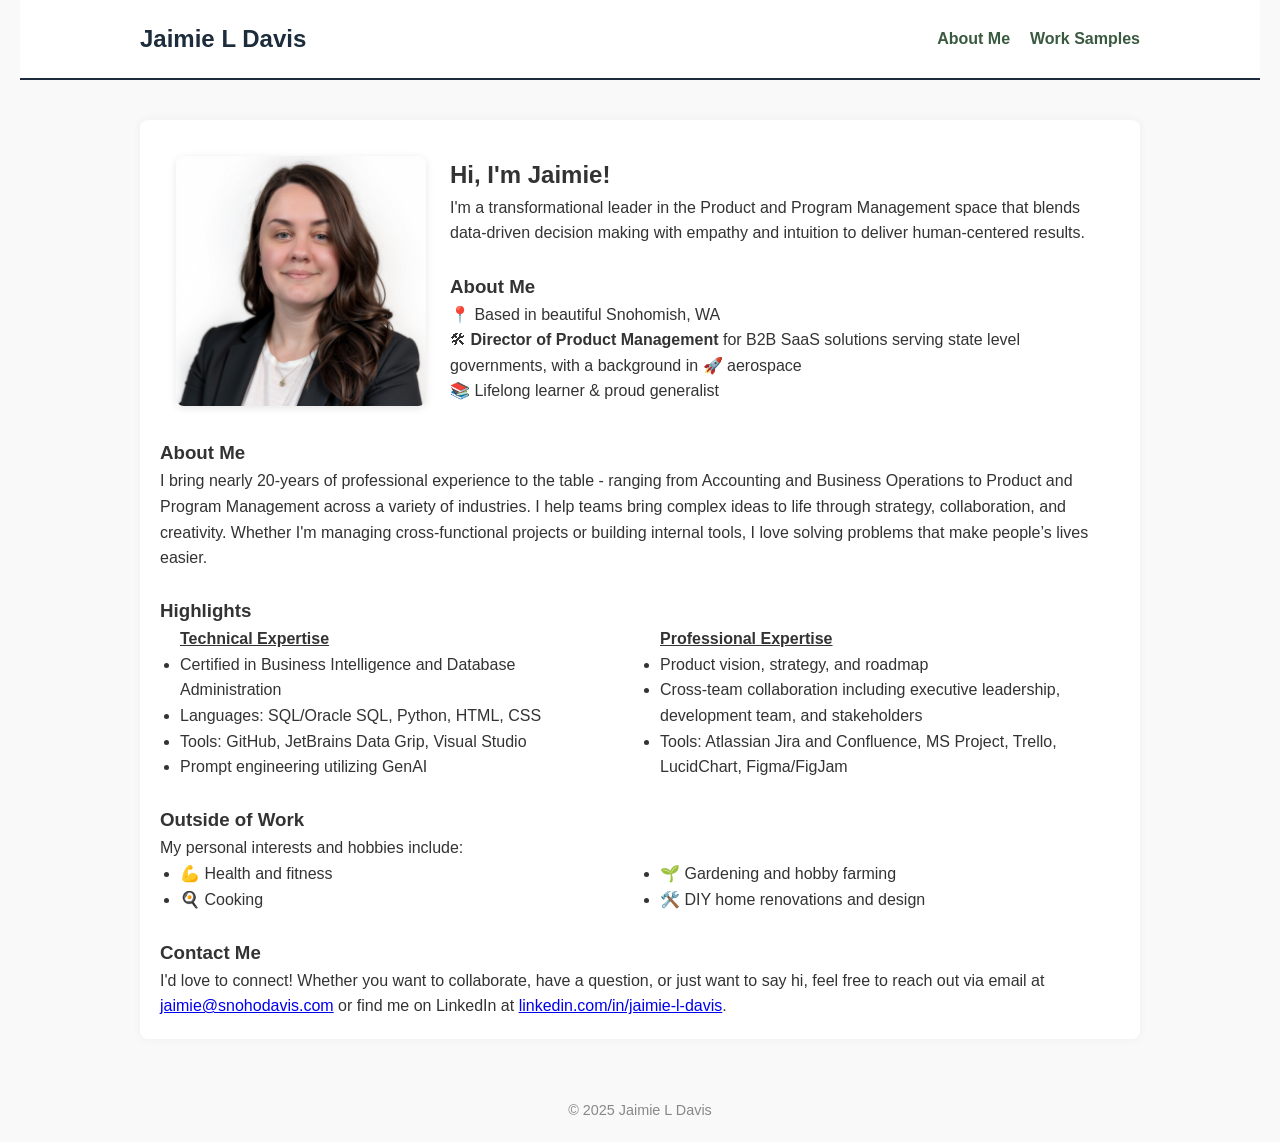
<file: index.html>
<!DOCTYPE html>
<html lang="en">
<head>
  <meta charset="UTF-8" />
  <meta name="viewport" content="width=device-width, initial-scale=1.0" />
  <title>My Portfolio</title>
  <link rel="stylesheet" href="style.css" />
</head>
<body>
  <header>
    <nav class="navbar">
      <h1 class="logo">Jaimie L Davis</h1>
      <ul class="nav-links">
        <li><a href="index.html">About Me</a></li>
<!--        <li><a href="kudos.html">Kudos</a></li> -->
        <li><a href="work.html">Work Samples</a></li>
<!--        <li><a href="resume.html">Resume</a></li> -->
<!--        <li><a href="contact.html">Contact</a></li> -->
      </ul>
    </nav>
  </header>
  <main>
    <section class="hero">
      <div class="hero-content">
        <img src="files/headshot.png" alt="Headshot of Jaimie Davis" class="headshot" />
        <div class="hero-text">
          <h2>Hi, I'm Jaimie!</h2>
          <p>I'm a transformational leader in the Product and Program Management space that blends data-driven decision making with empathy and intuition to deliver human-centered results.</p>
          <br>
          <section class="about">
            <h3>About Me</h3>
              <ul>
                <li>📍 Based in beautiful Snohomish, WA</li>
                <li>🛠 <b>Director of Product Management</b> for B2B SaaS solutions serving state level governments, with a background in 🚀 aerospace</li>
   <!--             <li>🛠 Former <b>Manager of Business Analysis & Product</b> for large aerospace company, supporting engines development</li> -->
                <li>📚 Lifelong learner & proud generalist</li>
              </ul>
          </section>
        </div>
      </div>
    </section>
    
    <section class="about">
      <h3>About Me</h3>
      <p>I bring nearly 20-years of professional experience to the table - ranging from Accounting and Business Operations to Product and Program Management across a variety of industries. I help teams bring complex ideas to life through strategy, collaboration, and creativity. Whether I'm managing cross-functional projects or building internal tools, I love solving problems that make people’s lives easier.</p>
    </section>
    
<br>
    
    <section class="highlights">
      <h3>Highlights</h3>
      <div class="row">
        <div class="column">
          <h4><u>Technical Expertise</u></h4>
        </div>
        <div class="column">
          <h4><u>Professional Expertise</u></h4>
        </div>
      </div>
      <div class="row">
        <div class="column">
          <ul>
            <li>Certified in Business Intelligence and Database Administration</li>
            <li>Languages: SQL/Oracle SQL, Python, HTML, CSS</li>
            <li>Tools: GitHub, JetBrains Data Grip, Visual Studio</li>
            <li>Prompt engineering utilizing GenAI</li>
          </ul>
        </div>
        <div class="column">
          <ul>
            <li>Product vision, strategy, and roadmap</li>
            <li>Cross-team collaboration including executive leadership, development team, and stakeholders</li>
            <li>Tools: Atlassian Jira and Confluence, MS Project, Trello, LucidChart, Figma/FigJam</li>
          </ul>
        </div>
      </div>
    </section>

<br>

    <section class="personal">
      <h3>Outside of Work</h3>
      <p>My personal interests and hobbies include:</p>
      <div class="row">
        <div class="column">
          <ul>
            <li>💪 Health and fitness</li>
            <li>🍳 Cooking</li>
          </ul>
        </div>
        <div class="column">
          <ul>
            <li>🌱 Gardening and hobby farming</li>
            <li>🛠️ DIY home renovations and design</li>
          </ul>
        </div>
      </div>
    </section>

<br>

    <section class="contact">
      <h3>Contact Me</h3>
      <p>I'd love to connect! Whether you want to collaborate, have a question, or just want to say hi, feel free to reach out via email at <a href="mailto:jaimie@snohodavis.com">jaimie@snohodavis.com</a> or find me on LinkedIn at <a href="https://www.linkedin.com/in/jaimie-l-davis/" target="_blank">linkedin.com/in/jaimie-l-davis</a>.</p>
    </section>
    
<!-- <br>
    
    <section class="cta">
      <p>Feel free to explore my <a href="work.html">Work Samples</a> or <a href="contact.html">get in touch</a>!</p>
    </section>

-->
    
  </main>
  <footer>
    <p>&copy; 2025 Jaimie L Davis</p>
  </footer>
</body>
</html>
</file>
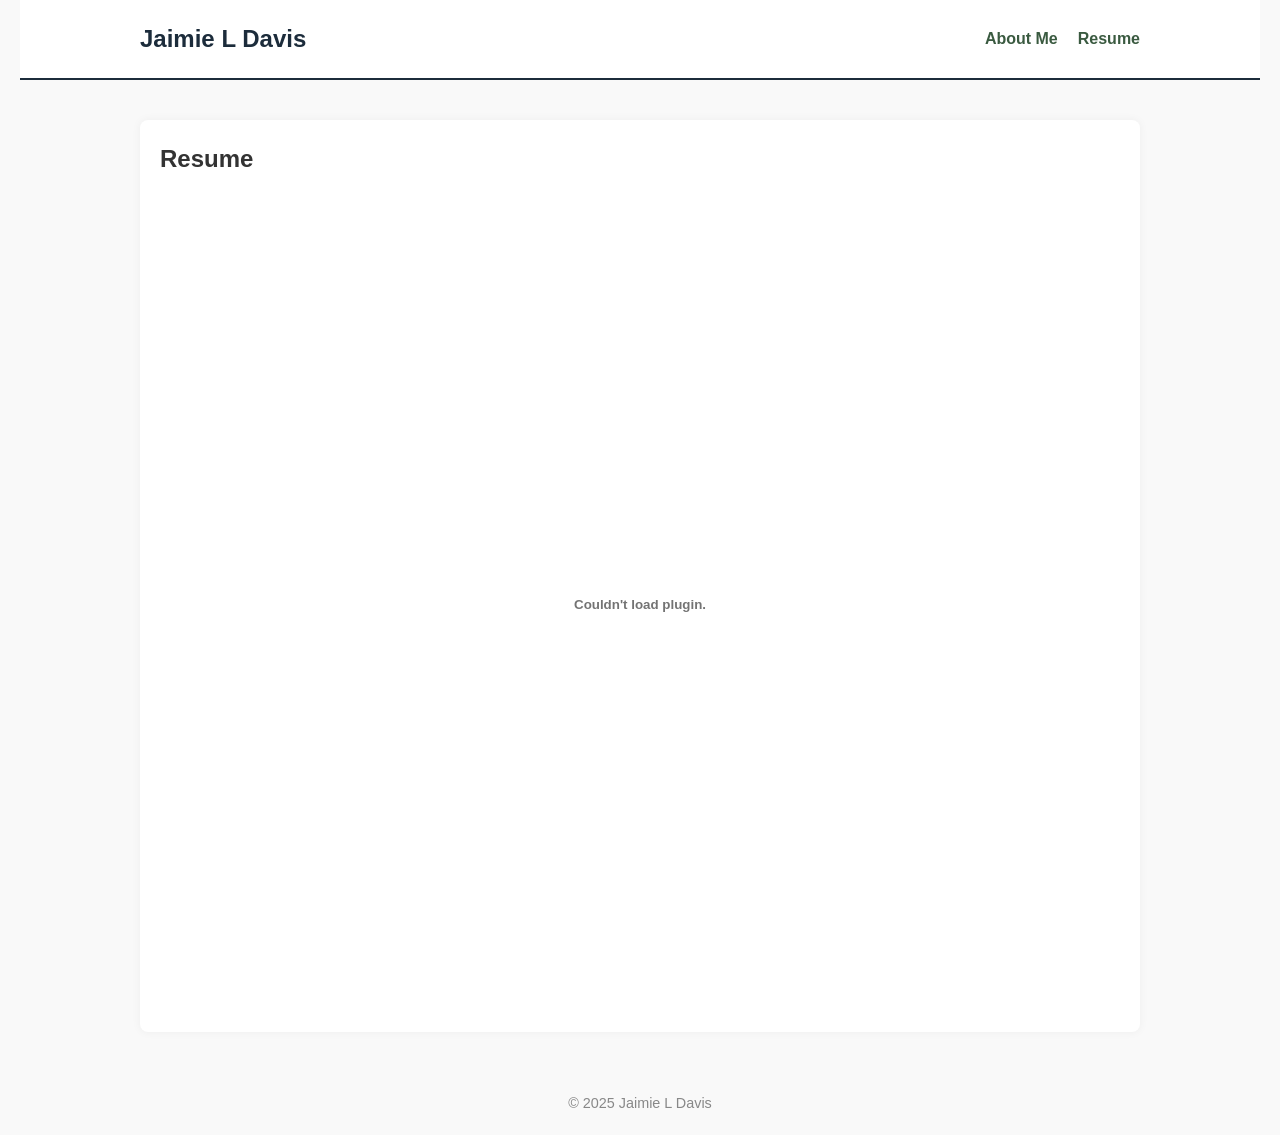
<file: resume.html>
<!DOCTYPE html>
<html lang="en">
<head>
  <meta charset="UTF-8" />
  <meta name="viewport" content="width=device-width, initial-scale=1.0" />
  <title>Resume</title>
  <link rel="stylesheet" href="style.css" />
</head>
<body>
  <header>
    <nav class="navbar">
      <h1 class="logo">Jaimie L Davis</h1>
      <ul class="nav-links">
        <li><a href="index.html">About Me</a></li>
<!--        <li><a href="kudos.html">Kudos</a></li> -->
<!--        <li><a href="work.html">Work Samples</a></li> -->
        <li><a href="resume.html">Resume</a></li>
<!--        <li><a href="contact.html">Contact</a></li> -->
      </ul>
    </nav>
  </header>
  <main>
    <section class="content">
      <h2>Resume</h2>
      <br>
<!--      <p>You can either embed your resume here or provide a downloadable link.</p> -->
      <embed src="files/Resume_Jaimie-L-Davis.pdf" type="application/pdf" width="100%" height="800px" />
    </section>
  </main>
  <footer>
    <p>&copy; 2025 Jaimie L Davis</p>
  </footer>
</body>
</html>
</file>
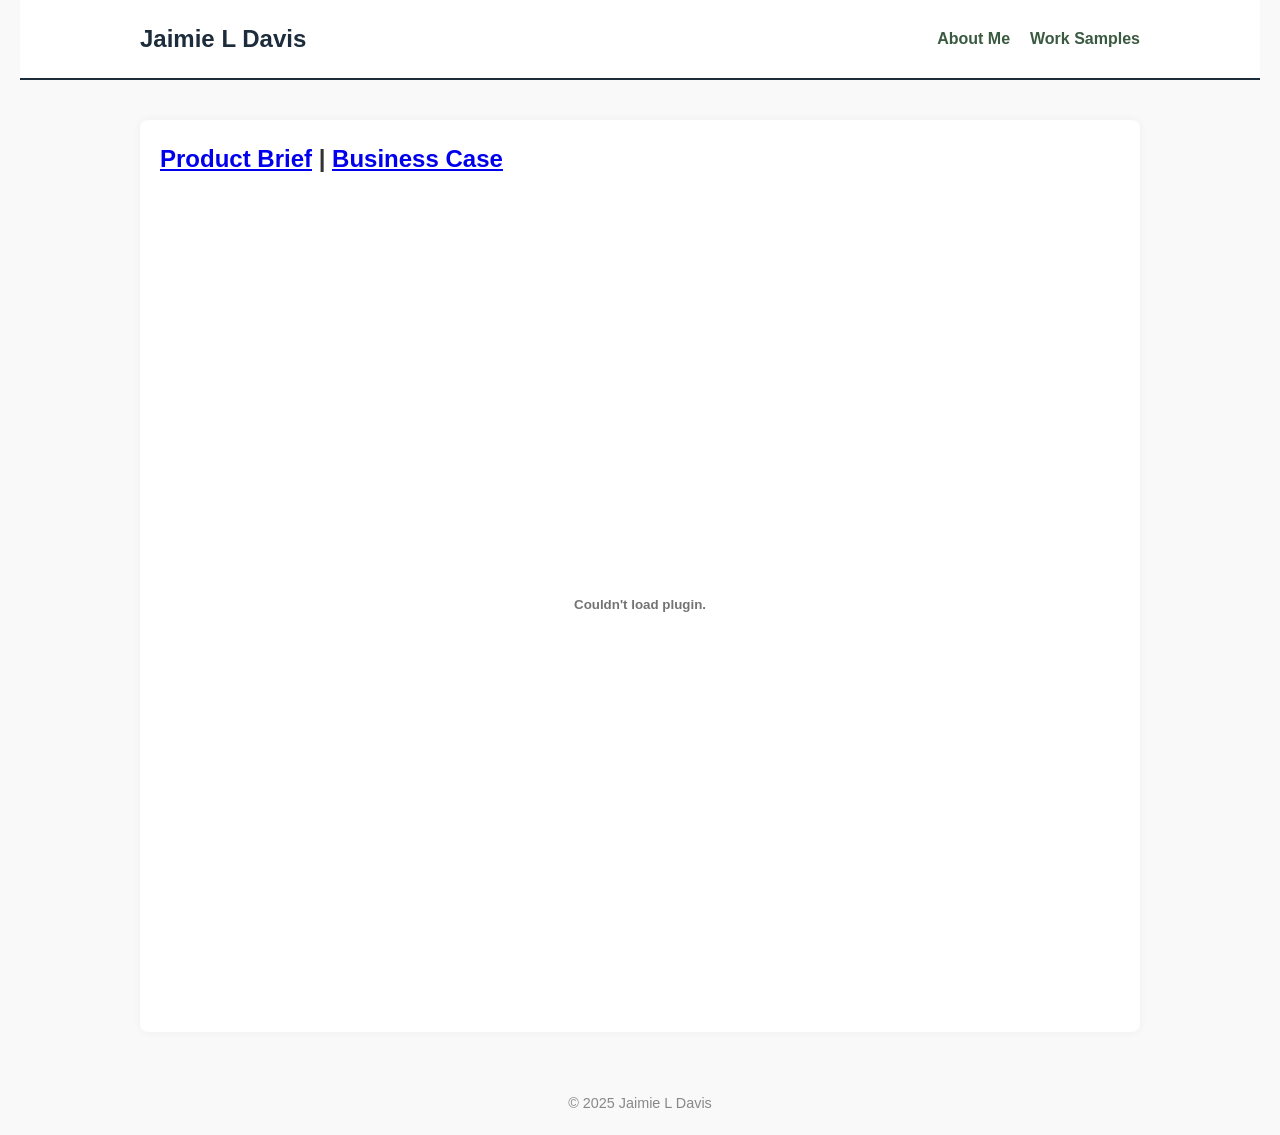
<file: work-bus-case.html>
<!DOCTYPE html>
<html lang="en">
<head>
  <meta charset="UTF-8" />
  <meta name="viewport" content="width=device-width, initial-scale=1.0" />
  <title>Work Samples</title>
  <link rel="stylesheet" href="style.css" />
</head>
  
<body>
  <header>
    <nav class="navbar">
      <h1 class="logo">Jaimie L Davis</h1>
      <ul class="nav-links">
        <li><a href="index.html">About Me</a></li>
<!--        <li><a href="kudos.html">Kudos</a></li> -->
        <li><a href="work.html">Work Samples</a></li>
<!--        <li><a href="resume.html">Resume</a></li> -->
<!--        <li><a href="contact.html">Contact</a></li> -->
      </ul>
    </nav>
  </header>
  
  <main>
    <section class="content">
      <h2><a href="work.html">Product Brief</a>   |   <a href="work-bus-case.html"><u>Business Case</u></a></h2>
      <br>
      <embed src="files/Funding Business Case.pdf" type="application/pdf" width="100%" height="800px" />
    </section>
  </main>
  
  <footer>
    <p>&copy; 2025 Jaimie L Davis</p>
  </footer>
</body>
</html>
</file>
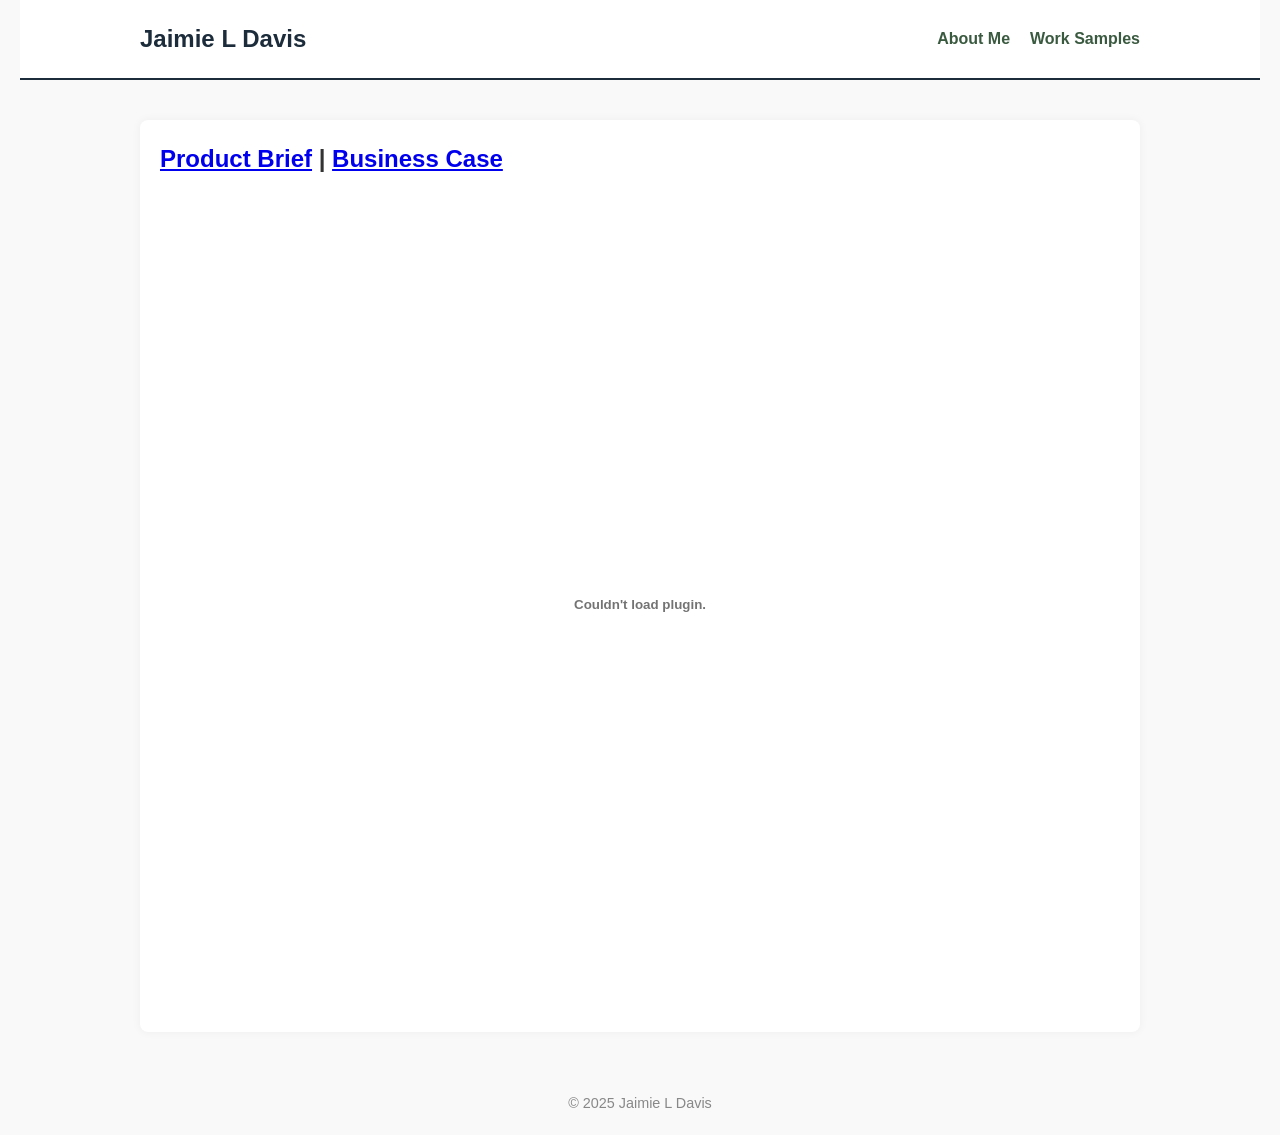
<file: work.html>
<!DOCTYPE html>
<html lang="en">
<head>
  <meta charset="UTF-8" />
  <meta name="viewport" content="width=device-width, initial-scale=1.0" />
  <title>Work Samples</title>
  <link rel="stylesheet" href="style.css" />
</head>
  
<body>
  <header>
    <nav class="navbar">
      <h1 class="logo">Jaimie L Davis</h1>
      <ul class="nav-links">
        <li><a href="index.html">About Me</a></li>
<!--        <li><a href="kudos.html">Kudos</a></li> -->
        <li><a href="work.html">Work Samples</a></li>
<!--        <li><a href="resume.html">Resume</a></li> -->
<!--        <li><a href="contact.html">Contact</a></li> -->
      </ul>
    </nav>
  </header>
  
  <main>
    <section class="content">
      <h2><a href="work.html"><u>Product Brief</u></a>   |   <a href="work-bus-case.html">Business Case</a></h2>
      <br>
      <embed src="files/Product Brief.pdf" type="application/pdf" width="100%" height="800px" />
    </section>
  </main>
  
  <footer>
    <p>&copy; 2025 Jaimie L Davis</p>
  </footer>
</body>
</html>
</file>
<file: style.css>
/* style.css */
:root {
  --primary-color: #3a5a40; /* muted sage green */
  --accent-color: #1c2c3b;  /* dark blue */
  --text-color: #333;
  --bg-color: #f9f9f9;
  --white: #ffffff;
}

* {
  box-sizing: border-box;
  margin: 0;
  padding: 0;
}

body {
  font-family: 'Helvetica Neue', sans-serif;
  background-color: var(--bg-color);
  color: var(--text-color);
  line-height: 1.6;
  padding: 0 20px;
}

header {
  background-color: var(--white);
  padding: 20px 0;
  border-bottom: 2px solid var(--accent-color);
}

.navbar {
  max-width: 1000px;
  margin: 0 auto;
  display: flex;
  justify-content: space-between;
  align-items: center;
}

.logo {
  font-size: 1.5rem;
  color: var(--accent-color);
}

.nav-links {
  list-style: none;
  display: flex;
  gap: 20px;
}

.nav-links a {
  text-decoration: none;
  color: var(--primary-color);
  font-weight: bold;
}

.nav-links a:hover {
  color: var(--accent-color);
}

main {
  max-width: 1000px;
  margin: 40px auto;
  padding: 20px;
  background: var(--white);
  border-radius: 8px;
  box-shadow: 0 0 10px rgba(0,0,0,0.05);
}

.row {
  display: flex;
}

.column {
  flex: 50%;
}

.highlights .column {
  float: left;
  margin-left: 20px;
  margin-right: 20px;
  width: 50%;
}

.personal .column {
  float: left;
  margin-left: 20px;
  margin-right: 20px;
  width: 50%;
}

footer {
  text-align: center;
  padding: 20px;
  margin-top: 40px;
  font-size: 0.9rem;
  color: #888;
}

.hero-content {
  display: flow-root; /* contains floated elements */
  padding: 1rem;
}

.headshot {
  float: left;
  width: 250px;
  height: auto;
  margin: 0 1.5rem 1rem 0;
  border-radius: 8px;
  box-shadow: 0 2px 8px rgba(0, 0, 0, 0.1);
}

.hero-text {
  overflow: hidden;
}
</file>
